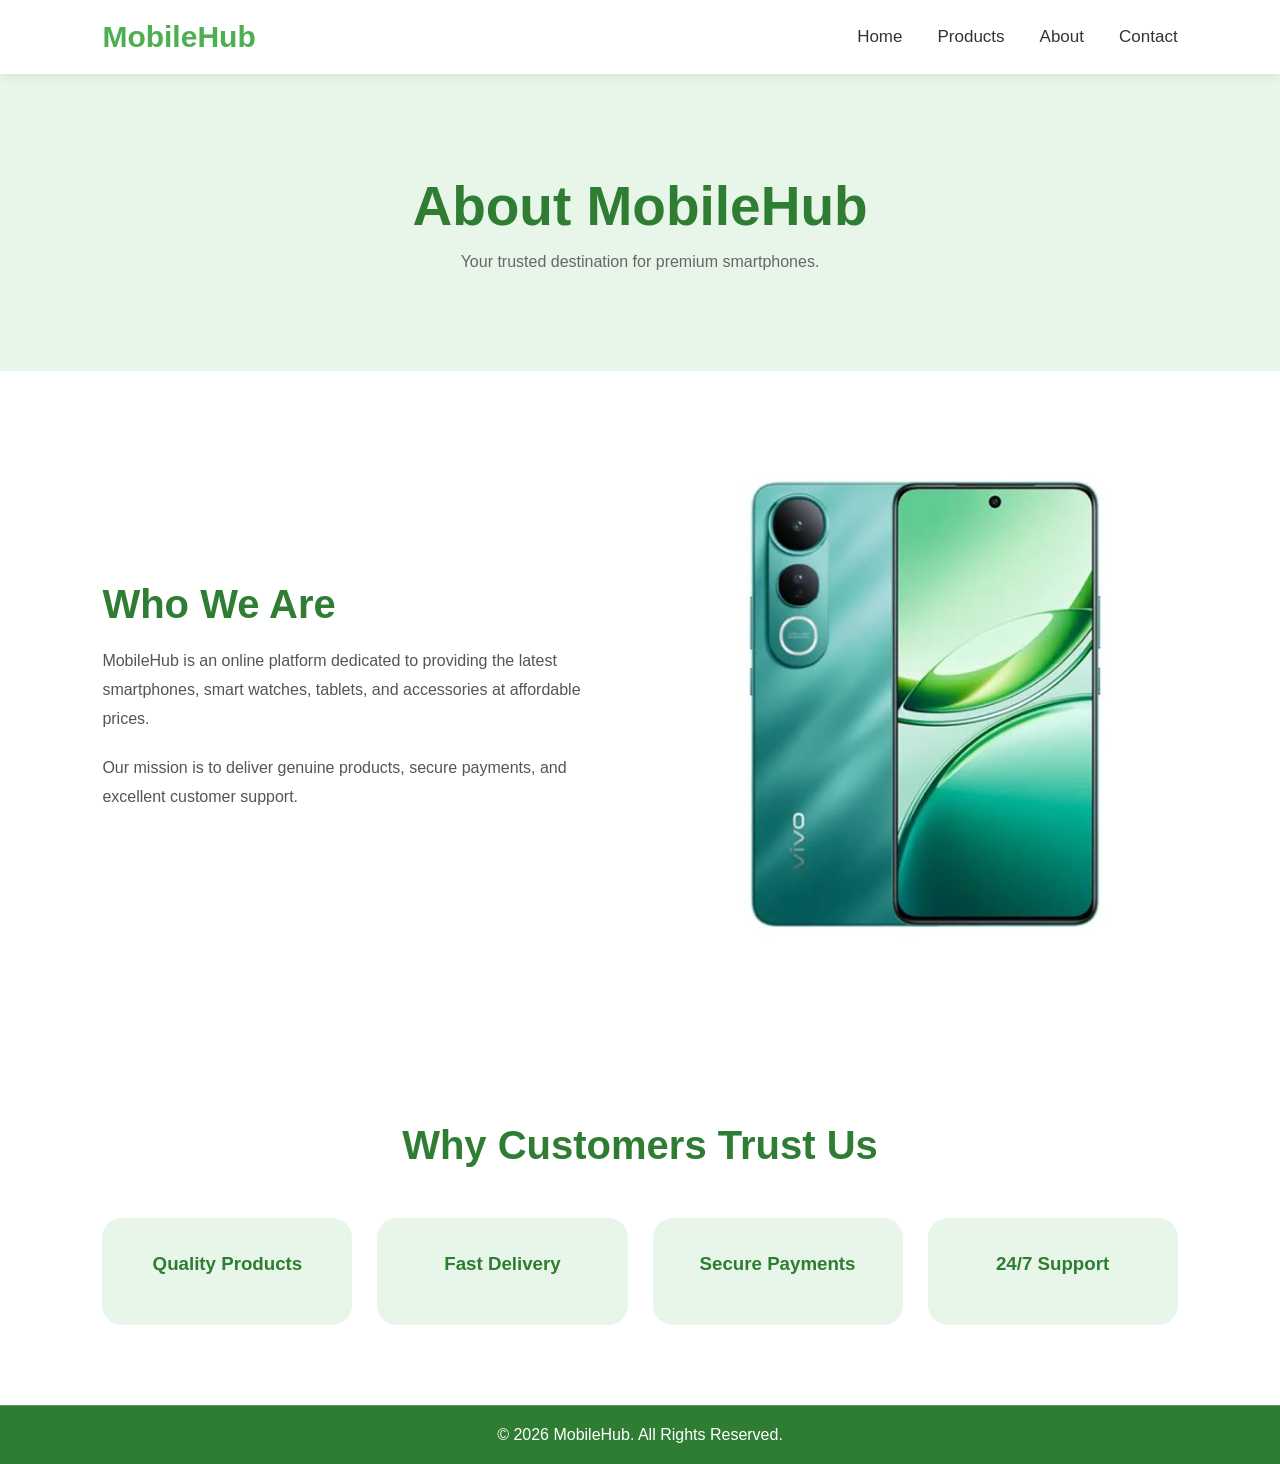
<file: about.html>
<!DOCTYPE html>
<html lang="en">
<head>
    <meta charset="UTF-8">
    <meta name="viewport" content="width=device-width, initial-scale=1.0">
    <title>About Us - MobileHub</title>

    <link rel="stylesheet" href="style.css">
</head>

<body>

<header>
    <nav class="navbar">

        <div class="logo">MobileHub</div>

        <ul class="nav-links">
            <li><a href="index.html">Home</a></li>
            <li><a href="products.html">Products</a></li>
            <li><a href="about.html">About</a></li>
            <li><a href="contact.html">Contact</a></li>
        </ul>

    </nav>
</header>


<section class="page-banner">

    <h1>About MobileHub</h1>

    <p>
        Your trusted destination for premium smartphones.
    </p>

</section>


<section class="about-page">

    <div class="about-content">

        <div class="about-text">

            <h2>Who We Are</h2>

            <p>
                MobileHub is an online platform dedicated to
                providing the latest smartphones, smart watches,
                tablets, and accessories at affordable prices.
            </p>

            <p>
                Our mission is to deliver genuine products,
                secure payments, and excellent customer support.
            </p>

        </div>


        <div class="about-image">

            <img src="mobile.jpeg"
                 alt="About MobileHub">

        </div>

    </div>

</section>


<section class="why-us">

    <div class="section-title">

        <h2>Why Customers Trust Us</h2>

    </div>

    <div class="why-container">

        <div class="why-card">
            <i class="fas fa-medal"></i>
            <h3>Quality Products</h3>
        </div>

        <div class="why-card">
            <i class="fas fa-shipping-fast"></i>
            <h3>Fast Delivery</h3>
        </div>

        <div class="why-card">
            <i class="fas fa-lock"></i>
            <h3>Secure Payments</h3>
        </div>

        <div class="why-card">
            <i class="fas fa-headset"></i>
            <h3>24/7 Support</h3>
        </div>

    </div>

</section>


<footer class="footer">

    <div class="footer-bottom">

        <p>
            © 2026 MobileHub. All Rights Reserved.
        </p>

    </div>

</footer>

</body>
</html>
</file>
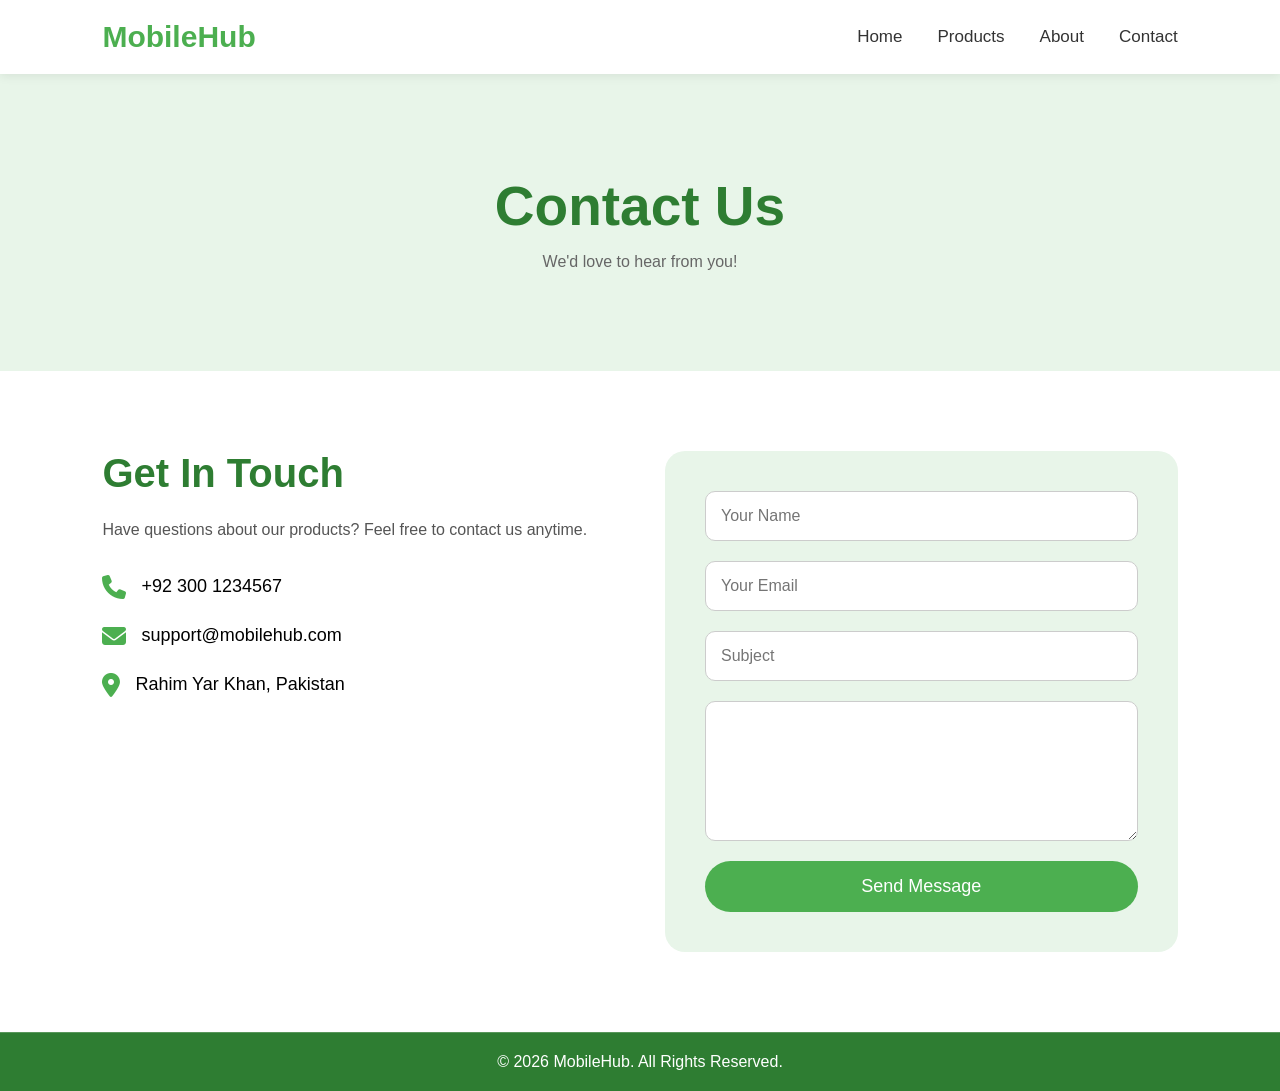
<file: contact.html>
<!DOCTYPE html>
<html lang="en">
<head>
    <meta charset="UTF-8">
    <meta name="viewport" content="width=device-width, initial-scale=1.0">
    <title>Contact Us - MobileHub</title>

    <link rel="stylesheet" href="style.css">

    <link rel="stylesheet"
    href="https://cdnjs.cloudflare.com/ajax/libs/font-awesome/6.7.2/css/all.min.css">
</head>

<body>

<header>
    <nav class="navbar">

        <div class="logo">MobileHub</div>

        <ul class="nav-links">
            <li><a href="index.html">Home</a></li>
            <li><a href="products.html">Products</a></li>
            <li><a href="about.html">About</a></li>
            <li><a href="contact.html">Contact</a></li>
        </ul>

    </nav>
</header>


<section class="page-banner">
    <h1>Contact Us</h1>
    <p>We'd love to hear from you!</p>
</section>


<section class="contact-section">

    <div class="contact-container">

        <!-- Contact Info -->
        <div class="contact-info">

            <h2>Get In Touch</h2>

            <p>
                Have questions about our products?
                Feel free to contact us anytime.
            </p>

            <div class="info-box">
                <i class="fas fa-phone"></i>
                <span>+92 300 1234567</span>
            </div>

            <div class="info-box">
                <i class="fas fa-envelope"></i>
                <span>support@mobilehub.com</span>
            </div>

            <div class="info-box">
                <i class="fas fa-location-dot"></i>
                <span>Rahim Yar Khan, Pakistan</span>
            </div>

        </div>


        <!-- Contact Form -->
        <div class="contact-form">

            <form>

                <input type="text"
                placeholder="Your Name" required>

                <input type="email"
                placeholder="Your Email" required>

                <input type="text"
                placeholder="Subject">

                <textarea
                rows="6"
                placeholder="Your Message">
                </textarea>

                <button type="submit">
                    Send Message
                </button>

            </form>

        </div>

    </div>

</section>


<footer class="footer">

    <div class="footer-bottom">
        <p>© 2026 MobileHub. All Rights Reserved.</p>
    </div>

</footer>

</body>
</html>
</file>
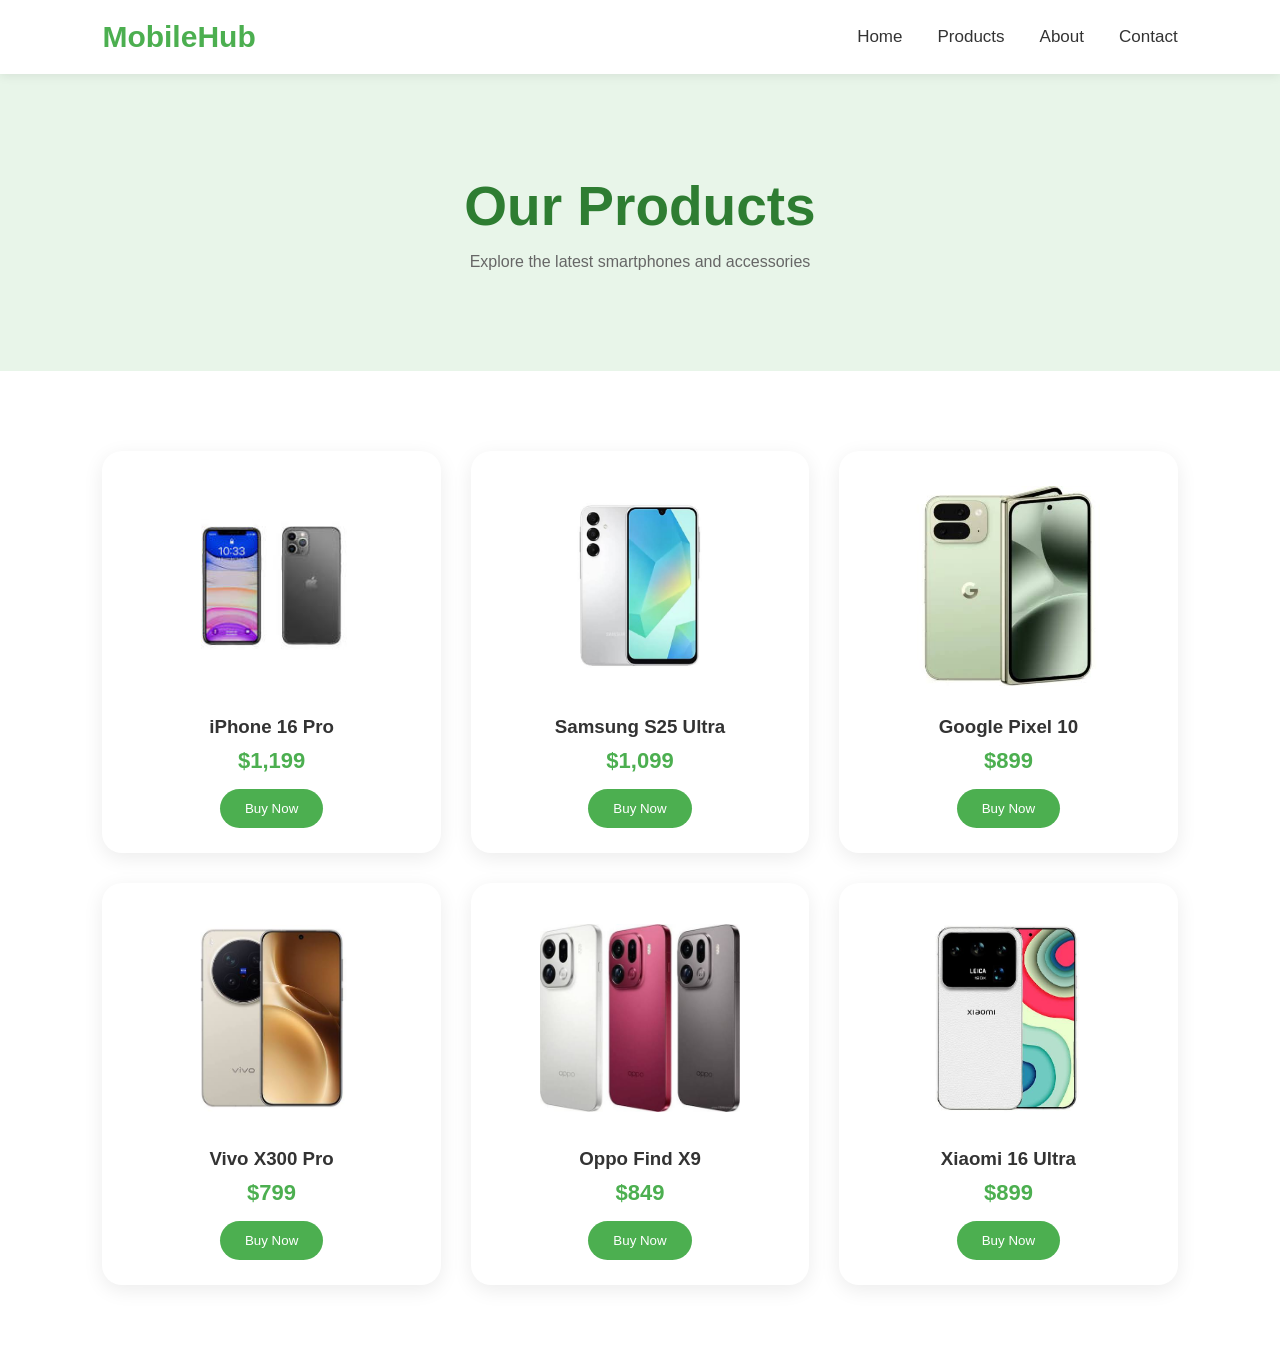
<file: products.html>
<!DOCTYPE html>
<html lang="en">
<head>
    <meta charset="UTF-8">
    <meta name="viewport" content="width=device-width, initial-scale=1.0">
    <title>Products - MobileHub</title>

    <link rel="stylesheet" href="style.css">

    <link rel="stylesheet"
    href="https://cdnjs.cloudflare.com/ajax/libs/font-awesome/6.7.2/css/all.min.css">
</head>

<body>

<header>
    <nav class="navbar">

        <div class="logo">MobileHub</div>

        <ul class="nav-links">
            <li><a href="index.html">Home</a></li>
            <li><a href="products.html">Products</a></li>
            <li><a href="about.html">About</a></li>
            <li><a href="contact.html">Contact</a></li>
        </ul>

    </nav>
</header>

<section class="page-banner">

    <h1>Our Products</h1>
    <p>Explore the latest smartphones and accessories</p>

</section>


<section class="featured-products">

    <div class="product-container">

        <div class="product-card">
            <img src="iphon.jpeg">
            <h3>iPhone 16 Pro</h3>
            <p class="price">$1,199</p>
            <button class="buy-btn">Buy Now</button>
        </div>

        <div class="product-card">
            <img src="sam.jpeg">
            <h3>Samsung S25 Ultra</h3>
            <p class="price">$1,099</p>
            <button class="buy-btn">Buy Now</button>
        </div>

        <div class="product-card">
            <img src="googl.jpeg">
            <h3>Google Pixel 10</h3>
            <p class="price">$899</p>
            <button class="buy-btn">Buy Now</button>
        </div>

        <div class="product-card">
            <img src="vivo.jpeg">
            <h3>Vivo X300 Pro</h3>
            <p class="price">$799</p>
            <button class="buy-btn">Buy Now</button>
        </div>

        <div class="product-card">
            <img src="oppo.jpeg">
            <h3>Oppo Find X9</h3>
            <p class="price">$849</p>
            <button class="buy-btn">Buy Now</button>
        </div>

        <div class="product-card">
            <img src="Xiaomi 16 Ultra.jpeg">
            <h3>Xiaomi 16 Ultra</h3>
            <p class="price">$899</p>
            <button class="buy-btn">Buy Now</button>
        </div>

    </div>

</section>

</body>
</html>
</file>
<file: style.css>
/* ===== NAVBAR ===== */

*{
    margin:0;
    padding:0;
    box-sizing:border-box;
    font-family:'Poppins', sans-serif;
}

body{
    background:#ffffff;
}

.navbar{
    display:flex;
    justify-content:space-between;
    align-items:center;
    padding:20px 8%;
    background:#ffffff;
    box-shadow:0 2px 10px rgba(0,0,0,0.08);
}

.logo{
    font-size:30px;
    font-weight:700;
    color:#4CAF50;
}

.nav-links{
    display:flex;
    list-style:none;
    gap:35px;
}

.nav-links a{
    text-decoration:none;
    color:#333;
    font-size:17px;
    font-weight:500;
    transition:0.3s;
}

.nav-links a:hover{
    color:#4CAF50;
}

/* ================= HERO SECTION ================= */

.hero{
    min-height:90vh;
    display:flex;
    justify-content:space-between;
    align-items:center;
    padding:80px 8%;
    background:#E8F5E9;
}

.hero-content{
    flex:1;
}

.hero-content h1{
    font-size:55px;
    color:#2E7D32;
    margin-bottom:20px;
}

.hero-content p{
    font-size:18px;
    color:#555;
    line-height:1.8;
    max-width:600px;
}

.hero-buttons{
    margin-top:35px;
    display:flex;
    gap:20px;
}

.btn{
    background:#4CAF50;
    color:white;
    padding:14px 30px;
    text-decoration:none;
    border-radius:30px;
    transition:0.3s;
}

.btn:hover{
    background:#2E7D32;
}

.btn-outline{
    border:2px solid #4CAF50;
    color:#4CAF50;
    padding:14px 30px;
    text-decoration:none;
    border-radius:30px;
    transition:0.3s;
}

.btn-outline:hover{
    background:#4CAF50;
    color:white;
}

.hero-image img{
    width:450px;
    max-width:100%;
}

/* ================= FEATURED PRODUCTS ================= */

.featured-products{
    padding:80px 8%;
    background:#ffffff;
}

.section-title{
    text-align:center;
    margin-bottom:50px;
}

.section-title h2{
    font-size:40px;
    color:#2E7D32;
}

.section-title p{
    color:#666;
    margin-top:10px;
}

.product-container{
    display:grid;
    grid-template-columns:repeat(3,1fr);
    gap:30px;
}

.product-card{
    background:#fff;
    border-radius:20px;
    padding:25px;
    text-align:center;
    box-shadow:0 5px 20px rgba(0,0,0,0.08);
    transition:0.3s;
}

.product-card:hover{
    transform:translateY(-10px);
}

.product-card img{
    width:200px;
    height:220px;
    object-fit:contain;
}

.product-card h3{
    margin:20px 0 10px;
    color:#333;
}

.price{
    font-size:22px;
    font-weight:bold;
    color:#4CAF50;
}

.buy-btn{
    margin-top:15px;
    background:#4CAF50;
    color:white;
    border:none;
    padding:12px 25px;
    border-radius:30px;
    cursor:pointer;
    transition:0.3s;
}

.buy-btn:hover{
    background:#2E7D32;
}
/* ================= CATEGORIES ================= */

.categories{
    padding:80px 8%;
    background:#E8F5E9;
}

.category-container{
    display:grid;
    grid-template-columns:repeat(4,1fr);
    gap:25px;
    margin-top:50px;
}

.category-card{
    background:white;
    padding:40px 20px;
    text-align:center;
    border-radius:20px;
    box-shadow:0 5px 15px rgba(0,0,0,0.08);
    transition:0.3s;
    cursor:pointer;
}

.category-card:hover{
    transform:translateY(-10px);
}

.category-card i{
    font-size:50px;
    color:#4CAF50;
    margin-bottom:20px;
}

.category-card h3{
    color:#333;
}

/* ================= WHY CHOOSE US ================= */

.why-us{
    padding:80px 8%;
    background:#ffffff;
}

.why-container{
    display:grid;
    grid-template-columns:repeat(4,1fr);
    gap:25px;
    margin-top:50px;
}

.why-card{
    background:#E8F5E9;
    padding:35px 25px;
    text-align:center;
    border-radius:20px;
    transition:0.3s;
}

.why-card:hover{
    transform:translateY(-8px);
    box-shadow:0 10px 20px rgba(0,0,0,0.1);
}

.why-card i{
    font-size:45px;
    color:#4CAF50;
    margin-bottom:20px;
}

.why-card h3{
    color:#2E7D32;
    margin-bottom:15px;
}

.why-card p{
    color:#555;
    line-height:1.6;
}
/* ================= SPECIAL OFFER ================= */

.offer{
    padding:100px 8%;
    background:linear-gradient(
        135deg,
        #4CAF50,
        #81C784
    );
    text-align:center;
    color:white;
}

.offer-content h2{
    font-size:28px;
    margin-bottom:15px;
}

.offer-content h1{
    font-size:60px;
    margin-bottom:20px;
}

.offer-content p{
    font-size:18px;
    max-width:700px;
    margin:0 auto 30px;
    line-height:1.8;
}

.offer-btn{
    display:inline-block;
    padding:15px 35px;
    background:white;
    color:#4CAF50;
    text-decoration:none;
    border-radius:50px;
    font-weight:bold;
    transition:0.3s;
}

.offer-btn:hover{
    background:#E8F5E9;
    transform:translateY(-3px);
}

/* ================= CUSTOMER REVIEWS ================= */

.reviews{
    padding:80px 8%;
    background:#ffffff;
}

.review-container{
    display:grid;
    grid-template-columns:repeat(3,1fr);
    gap:30px;
    margin-top:50px;
}

.review-card{
    background:#E8F5E9;
    padding:30px;
    text-align:center;
    border-radius:20px;
    transition:0.3s;
}

.review-card:hover{
    transform:translateY(-10px);
    box-shadow:0 10px 25px rgba(0,0,0,0.1);
}

.review-card img{
    width:90px;
    height:90px;
    border-radius:50%;
    object-fit:cover;
    margin-bottom:20px;
}

.review-card h3{
    color:#2E7D32;
    margin-bottom:10px;
}

.stars{
    font-size:20px;
    margin-bottom:15px;
}

.review-card p{
    color:#555;
    line-height:1.7;
}
/* ================= NEWSLETTER ================= */

.newsletter{
    background:#E8F5E9;
    padding:80px 8%;
    text-align:center;
}

.newsletter h2{
    font-size:40px;
    color:#2E7D32;
    margin-bottom:15px;
}

.newsletter p{
    color:#555;
    margin-bottom:30px;
}

.newsletter-box{
    display:flex;
    justify-content:center;
    gap:15px;
    flex-wrap:wrap;
}

.newsletter-box input{
    width:350px;
    padding:15px;
    border:2px solid #4CAF50;
    border-radius:50px;
    outline:none;
    font-size:16px;
}

.newsletter-box button{
    padding:15px 35px;
    background:#4CAF50;
    color:white;
    border:none;
    border-radius:50px;
    cursor:pointer;
    transition:0.3s;
}

.newsletter-box button:hover{
    background:#2E7D32;
}
/* ================= FOOTER ================= */

.footer{
    background:#2E7D32;
    color:white;
}

.footer-container{
    display:grid;
    grid-template-columns:2fr 1fr 1fr;
    gap:50px;
    padding:70px 8%;
}

.footer-box h2,
.footer-box h3{
    margin-bottom:20px;
}

.footer-box p{
    line-height:1.8;
}

.footer-box a{
    display:block;
    color:white;
    text-decoration:none;
    margin-bottom:12px;
    transition:0.3s;
}

.footer-box a:hover{
    color:#C8E6C9;
}

.footer-bottom{
    text-align:center;
    padding:20px;
    border-top:1px solid rgba(255,255,255,0.2);
}
/* ================= EXTRA IMPROVEMENTS ================= */

html{
    scroll-behavior: smooth;
}

.navbar{
    position: sticky;
    top: 0;
    z-index: 1000;
}

.hero-image img{
    border-radius: 20px;
    filter: drop-shadow(0 10px 20px rgba(0,0,0,0.15));
}

.product-card img{
    margin: auto;
    display: block;
}


/* ================= RESPONSIVE DESIGN ================= */

@media (max-width: 992px){

    .product-container,
    .review-container{
        grid-template-columns: repeat(2,1fr);
    }

    .category-container,
    .why-container{
        grid-template-columns: repeat(2,1fr);
    }

    .footer-container{
        grid-template-columns: 1fr 1fr;
    }
}


@media (max-width: 768px){

    .navbar{
        flex-direction: column;
        gap: 20px;
    }

    .nav-links{
        flex-wrap: wrap;
        justify-content: center;
    }

    .hero{
        flex-direction: column;
        text-align: center;
    }

    .hero-content h1{
        font-size: 40px;
    }

    .hero-buttons{
        justify-content: center;
        flex-wrap: wrap;
    }

    .product-container,
    .category-container,
    .why-container,
    .review-container,
    .footer-container{
        grid-template-columns: 1fr;
    }

    .offer-content h1{
        font-size: 42px;
    }

    .newsletter-box{
        flex-direction: column;
        align-items: center;
    }

    .newsletter-box input{
        width: 100%;
        max-width: 350px;
    }
}


@media (max-width: 480px){

    .logo{
        font-size: 24px;
    }

    .hero-content h1{
        font-size: 32px;
    }

    .section-title h2,
    .newsletter h2{
        font-size: 30px;
    }

    .offer-content h1{
        font-size: 34px;
    }

}
/* ================= PAGE BANNER ================= */

.page-banner{
    background:#E8F5E9;
    text-align:center;
    padding:100px 20px;
}

.page-banner h1{
    font-size:55px;
    color:#2E7D32;
}

.page-banner p{
    margin-top:15px;
    color:#666;
}


/* ================= ABOUT PAGE ================= */

.about-page{
    padding:80px 8%;
}

.about-content{
    display:flex;
    align-items:center;
    justify-content:space-between;
    gap:60px;
}

.about-text{
    flex:1;
}

.about-text h2{
    font-size:40px;
    color:#2E7D32;
    margin-bottom:20px;
}

.about-text p{
    line-height:1.8;
    color:#555;
    margin-bottom:20px;
}

.about-image{
    flex:1;
}

.about-image img{
    width:100%;
    border-radius:20px;
}
/* ================= CONTACT PAGE ================= */

.contact-section{
    padding:80px 8%;
    background:#ffffff;
}

.contact-container{
    display:grid;
    grid-template-columns:1fr 1fr;
    gap:50px;
}

.contact-info h2{
    color:#2E7D32;
    font-size:40px;
    margin-bottom:20px;
}

.contact-info p{
    color:#555;
    line-height:1.8;
    margin-bottom:30px;
}

.info-box{
    display:flex;
    align-items:center;
    gap:15px;
    margin-bottom:25px;
    font-size:18px;
}

.info-box i{
    color:#4CAF50;
    font-size:24px;
}

.contact-form{
    background:#E8F5E9;
    padding:40px;
    border-radius:20px;
}

.contact-form form{
    display:flex;
    flex-direction:column;
    gap:20px;
}

.contact-form input,
.contact-form textarea{
    padding:15px;
    border:1px solid #ccc;
    border-radius:10px;
    outline:none;
    font-size:16px;
}

.contact-form button{
    background:#4CAF50;
    color:white;
    border:none;
    padding:15px;
    border-radius:50px;
    cursor:pointer;
    font-size:18px;
    transition:0.3s;
}

.contact-form button:hover{
    background:#2E7D32;
}
</file>
